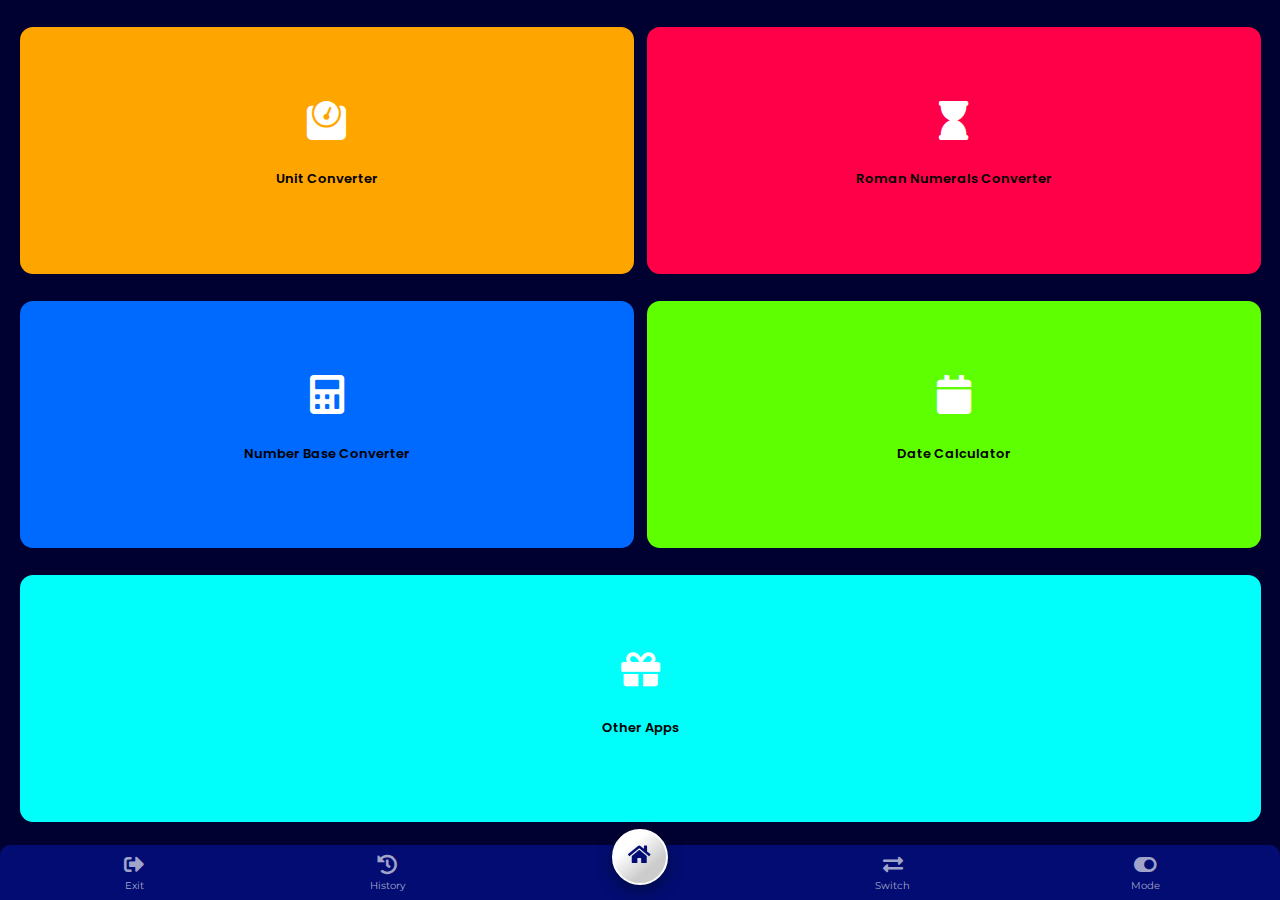
<file: public/index.html>
<!DOCTYPE html>
<html lang="en">

<head>
    <meta charset="UTF-8">
    <meta name="viewport" content="width=device-width, initial-scale=1.0">
    <title>Converter Sensei</title>
    <meta name="apple-mobile-web-app-capable" content="yes">
    <meta name="apple-mobile-web-app-status-bar-style" content="#000013">
    <meta name="apple-mobile-web-app-title" content="Converter Sensei">
    <meta name="description"
        content="Unit converter app with offline functionality (PWA) to convert between units, calculate dates , roman numerals and number base conversion">
    <meta name="theme-color" content="#000013" />
    <link rel="apple-touch-icon" sizes="57x57" href="./icons/apple-icon-57x57.png">
    <link rel="apple-touch-icon" sizes="60x60" href="./icons/apple-icon-60x60.png">
    <link rel="apple-touch-icon" sizes="72x72" href="./icons/apple-icon-72x72.png">
    <link rel="apple-touch-icon" sizes="76x76" href="./icons/apple-icon-76x76.png">
    <link rel="apple-touch-icon" sizes="114x114" href="./icons/apple-icon-114x114.png">
    <link rel="apple-touch-icon" sizes="120x120" href="./icons/apple-icon-120x120.png">
    <link rel="apple-touch-icon" sizes="144x144" href="./icons/apple-icon-144x144.png">
    <link rel="apple-touch-icon" sizes="152x152" href="./icons/apple-icon-152x152.png">
    <link rel="apple-touch-icon" sizes="180x180" href="./icons/apple-icon-180x180.png">
    <link rel="icon" type="image/png" sizes="192x192" href="./icons/android-icon-192x192.png">
    <link rel="icon" type="image/png" sizes="32x32" href="./icons/favicon-32x32.png">
    <link rel="icon" type="image/png" sizes="96x96" href="./icons/favicon-96x96.png">
    <link rel="icon" type="image/png" sizes="16x16" href="./icons/favicon-16x16.png">
    <link rel="shortcut icon" href="./favicon.ico" type="image/x-icon">
    <link rel="manifest" href="./manifest.json">
    <meta name="msapplication-TileColor" content="#000031">
    <meta name="msapplication-TileImage" content="./icons/ms-icon-144x144.png">
    <link rel="stylesheet" href="./all.css">
    <link rel="stylesheet" href="./menu-bar.css">
    <link rel="stylesheet" href="./style.css">
    <link href="https://fonts.googleapis.com/css2?family=Montserrat&family=Poppins&display=swap" rel="stylesheet">
</head>

<body>
    <!-- MENU BAR -->
    <div id="menu-bar">
        <div class="menu-bar-icon-wrapper" id="exit-icon">
            <div>
                <div class="menu-icon"><i class="fa fa-sign-out-alt"></i></div><span id="pickup-icon-title">Exit</span>
            </div>
        </div>
        <div class="menu-bar-icon-wrapper" id="history-icon">
            <div>
                <div class="menu-icon"><i class="fa fa-history"></i></div><span id="wallet-icon-title">History</span>
            </div>

        </div>
        <div class="menu-bar-icon-wrapper current-page" id="home-icon">
            <div>
                <div class="menu-icon" id="current-page"><i class="fa fa-home"></i></div><span
                    id="home-icon-title">Home</span>
            </div>
        </div>
        <div class="menu-bar-icon-wrapper" id="switch-icon">
            <div>
                <div class="menu-icon"><i class="fa fa-exchange-alt"></i></div><span
                    id="profile-icon-title">Switch</span>
            </div>
        </div>

        <div class="menu-bar-icon-wrapper" id="toggle-icon">
            <div>
                <div class="menu-icon"><i class="fa fa-toggle-on" id="toggle-switch"></i></div><span
                    id="signout-icon-title">Mode</span>
            </div>
        </div>
    </div>
    <!-- END OF MENU BAR -->
    <main id="main">
        <div id="unit-conv" class="card" tabindex="0">
            <span class="fa fa-arrow-circle-left back-btn"></span>
            <span class="fa fa-weight"></span>
            <header>Unit Converter</header>
            <div class="loader">
                <div class="circle1 loader-el"></div>
                <div class="circle2 loader-el"></div>
                <div class="circle3 loader-el"></div>
            </div>
            <section class="section" id="unit-conv-page">
                <header class="page-title">Unit Converter</header>
                <div class="conv-type-wrapper">
                    <div class="conv-type" data-conv-type="length">
                        <span class="fa fa-ruler-horizontal"></span>
                        <p>Length</p>
                    </div>
                    <div class="conv-type" data-conv-type="area">
                        <span class="fa fa-chart-area"></span>
                        <p>Area</p>
                    </div>
                    <div class="conv-type" data-conv-type="volume">
                        <span class="fa fa-flask"></span>
                        <p>Volume</p>
                    </div>
                    <div class="conv-type" data-conv-type="time">
                        <span class="fa fa-clock"></span>
                        <p>Time</p>
                    </div>
                    <div class="conv-type" data-conv-type="mass">
                        <span class="fa fa-weight"></span>
                        <p>Mass</p>
                    </div>
                    <div class="conv-type" data-conv-type="pressure">
                        <span class="fa fa-tachometer-alt"></span>
                        <p>Pressure</p>
                    </div>
                    <div class="conv-type" data-conv-type="temperature">
                        <span class="fa fa-temperature-high"></span>
                        <p>Temperature</p>
                    </div>
                    <div class="conv-type" data-conv-type="energy">
                        <span class="fa fa-sun"></span>
                        <p>Energy</p>
                    </div>
                    <div class="conv-type" data-conv-type="storage">
                        <span class="fa fa-database"></span>
                        <p>Storage</p>
                    </div>
                </div>
                <div id="unit-page">
                    <div class="unit-intro-note">
                        <header>MASS</header>
                        <p class="unit-note"></p>
                    </div>
                    <div class="conversion-section">
                        <div class="from-unit-wrapper">
                            <span class="unit-icon">Kg</span>
                            <p class="from-unit" data-from-name="kilogram">Kilogram
                                <span class="fa fa-caret-down"></span></p>
                            <input type="number" autocomplete="off" min="1" class="conv-value" aria-label="conversion value">
                        </div>
                        <div class="switch-conv fa fa-exchange-alt"></div>
                        <div class="to-unit-wrapper">
                            <span class="unit-icon">g</span>
                            <p class="to-unit" data-to-name="Gram">Gram
                                <span class="fa fa-caret-down"></span></p>
                            <input type="number" class="result-value" aria-label="resultgoeshere" readonly>
                        </div>
                    </div>
                </div>

            </section>
        </div>

        <div id="rom-conv" class="card" tabindex="0">
            <span class="fa fa-arrow-circle-left back-btn"></span>
            <span class="fa fa-hourglass"></span>
            <header>Roman Numerals Converter</header>
            <div class="loader">
                <div class="circle1 loader-el"></div>
                <div class="circle2 loader-el"></div>
                <div class="circle3 loader-el"></div>
            </div>
            <section class="section" id="rom-conv-page">
                <header class="page-title">Roman Numerals Converter</header>

                <div id="rom-page">
                    <div class="rom-intro-note">
                        <p class="rom-note">A Roman numeral is any of the symbols used in a system of numerical notation
                            based on the ancient Roman system. The symbols are I, V, X, L, C, D, and M, standing
                            respectively for 1, 5, 10, 50, 100, 500, and 1,000 in the Hindu-Arabic numeral system.</p>
                    </div>
                    <div class="conv-type-wrapper">
                        <div class="conv-type opacity" data-conv-type="num2Rom">
                            <span style="font-weight: bold">10 - X</span>
                            <p>Number to Roman</p>
                        </div>
                        <div class="conv-type" data-conv-type="rom2Num">
                            <span style="font-weight: bold">X - 10</span>
                            <p>Roman to Number</p>
                        </div>
                    </div>
                    <div class="conversion-section">
                        <div class="from-unit-wrapper">
                            <p class="from-unit" data-name="number">Number</p>
                            <input type="number" autocomplete="off" data-name="rom-number" min="1" class="conv-value"
                                aria-label="conversion value">
                        </div>
                        <div class="switch-conv fa fa-arrow-right"></div>
                        <div class="to-unit-wrapper">
                            <p class="to-unit" data-name="roman">Roman Numeral</p>
                            <input type="text" data-name="rom-roman" class="result-value" aria-label="resultgoeshere"
                                readonly>
                        </div>
                    </div>
                </div>
            </section>
        </div>
        <div id="base-conv" class="card" tabindex="0">
            <span class="fa fa-arrow-circle-left back-btn"></span>
            <span class="fa fa-calculator"></span>
            <header>Number Base Converter</header>
            <div class="loader">
                <div class="circle1 loader-el"></div>
                <div class="circle2 loader-el"></div>
                <div class="circle3 loader-el"></div>
            </div>
            <section class="section" id="base-conv-page">
                <header class="page-title">Number Base Converter</header>
                <div id="base-page">
                    <div class="base-intro-note">
                        <p class="unit-note">Lorem ipsum dolor, sit amet consectetur adipisicing elit. Veniam labore
                            fuga iste ut aliquam saepe libero voluptas quam dolorem veritatis!</p>
                    </div>
                    <div class="conversion-section">
                        <div class="from-unit-wrapper">
                            <p class="from-unit" data-from-name="decimal">decimal
                                <span class="fa fa-caret-down"></span> </p>
                            <input type="number" autocomplete="off" min="1" class="conv-value"
                                aria-label="conversion value" id="numberBaseInput">
                        </div>
                        <div class="switch-conv fa fa-exchange-alt"></div>
                        <div class="to-unit-wrapper">
                            <p class="to-unit" data-to-name="binary">binary
                                <span class="fa fa-caret-down"></span>
                            </p>
                            <input type="text" class="result-value" id="numberBaseOutputArea" aria-label="resultgoeshere" readonly>
                        </div>
                    </div>
                </div>
            </section>
        </div>
        <div id="date-conv" class="card" tabindex="0">
            <span class="fa fa-arrow-circle-left back-btn"></span>
            <span class="fa fa-calendar"></span>
            <header>Date Calculator</header>
            <div class="loader">
                <div class="circle1 loader-el"></div>
                <div class="circle2 loader-el"></div>
                <div class="circle3 loader-el"></div>
            </div>
            <section class="section" id="date-conv-page">
                <header class="page-title">Date Calculator</header>
                <div class="date-conv-wrapper">
                    <div class="conv-type opacity" data-conv-type="addDate">
                        <span class="fa fa-calendar-plus"></span>
                        <p>Add date</p>
                    </div>
                    <div class="conv-type" data-conv-type="subtractDate">
                        <span class="fa fa-calendar-minus"></span>
                        <p>Subtract date</p>
                    </div>
                    <div class="conv-type" data-conv-type="howLongUntil">
                        <span class="fa fa-calendar-times"></span>
                        <p>How long until</p>
                    </div>
                </div>
                <div id="date-page">
                    <div class="date-intro-note">
                        <p class="date-note">Know what date it will be when you add year(s), month(s) or day(s) to a
                            date. Never miss track of date.</p>
                    </div>
                    <div class="conversion-section">
                        <div class="from-unit-wrapper">
                            <p class="from-unit">Pick date</p>
                            <input type="date" autocomplete="off" class="conv-value" aria-label="conversion value">
                            <div class="date-conv-section">
                                <header class="to-date-header">Add</header>
                                <div class="date-add-subtract-section">
                                    <input type="date" autocomplete="off" class="howLongInput conv-value" aria-label="conversion value"
                                        id="to-date">
                                    <div class="section-parameter">
                                        <label for="add-year">Year(s)</label>
                                        <input type="number" autocomplete="off" id="add-year" min="1" class="conv-value"
                                            aria-label="enter year">
                                    </div>
                                    <div class="section-parameter">
                                        <label for="add-month">Month(s)</label>
                                        <input type="number"  autocomplete="off" id="add-month" min="1" class="conv-value"
                                            aria-label="enter month">
                                    </div>
                                    <div class="section-parameter">
                                        <label for="add-day">Day(s)</label>
                                        <input type="number" autocomplete="off" id="add-day" min="1" class="conv-value"
                                            aria-label="enter day">
                                    </div>
                                </div>
                            </div>

                        </div>
                        <div class="switch-conv fa fa-arrow-right"></div>
                        <div class="to-unit-wrapper">
                            <p class="to-unit">Result</p>
                            <input type="text" class="result-value" aria-label="resultgoeshere" readonly>
                        </div>
                    </div>
                </div>

            </section>
        </div>
        <div id="other" class="card" tabindex="0">
            <span class="fa fa-arrow-circle-left back-btn"></span>
            <span class="fa fa-gift"></span>
            <header>Other Apps</header>
            <div class="loader">
                <div class="circle1 loader-el"></div>
                <div class="circle2 loader-el"></div>
                <div class="circle3 loader-el"></div>
            </div>
            <section class="section" id="other-app-page">
                <header class="page-title">Other Apps</header>
                <div id="other-page">
                    <div class="app-type-wrapper">
                        <div class="app opacity" data-app-name="appside">
                            <span class="fa fa-gamepad" style="font-weight: bold"></span>
                            <p>Appside</p>
                        </div>
                        <div class="app" data-app-name="comingSoon">
                            <span class="fa fa-gamepad" style="font-weight: bold"></span>
                            <p>Coming soon!</p>
                        </div>
                    </div>
                    <div class="app-intro-note">
                        <p class="about-app">APPSIDE is an app with a collecton of games like quiz, tictactoe, memory
                            game etc. The
                            games are addictive and most of them are available offline.</p>
                        <a href="https://appside.netlify.app"><button type="button">Goto app <span
                                    class="fa fa-arrow-circle-right"></span></button></a>
                    </div>
                </div>
            </section>
        </div>
        <div class="units-section base-color">
        </div>
    </main>
    <aside class="history-page">
        <section class="section" id="history-page-content">
            <header class="page-title">History</header>
            <div>
                <div class="history-type-wrapper">
                    <div class="history opacity" data-history="unit">
                        <span class="fa fa-weight" style="font-weight: bold"></span>
                        <p>Unit conversion <br /> History</p>
                    </div>
                    <div class="history" data-history="romNum">
                        <span class="fa fa-" style="font-weight: bold"></span>
                        <p>Roman Numeral <br /> History</p>
                    </div>
                    <div class="history" data-history="numBase">
                        <span class="fa fa-" style="font-weight: bold"></span>
                        <p>Number Base <br /> History</p>
                    </div>
                </div>
                <div class="history-entries">
                    <p class="">Last 10 results</p>
                    <div class="unit-entries entries-section" id="unit-history">
                        <p>300mg -> 0.3g</p>
                        <p>300g -> 0.3kg</p>
                    </div>
                    <div class="rom-entries entries-section hidden"  id="romNum-history">
                        <p>III -> 3</p>
                        <p>XIV -> 14</p>
                    </div>
                    <div class="base-entries entries-section hidden"  id="numBase-history">
                        <p>A (hex) -> 10 (dec)</p>
                        <p>11 (bin) -> 3(dec)</p>
                    </div>
                    <button type="button" id="clear-history-btn">Clear all</button>
                </div>
            </div>
        </section>
    </aside>
    <!-- <script type="module">
      window.addEventListener('load', () => {
      //register service worker
      if ("serviceWorker" in navigator) {
        navigator.serviceWorker.register('./service-worker.js')
          .then((reg) => {
            console.log('Service worker registered.', reg, reg.scope);
          });
      }
    })
    </script> -->

    <script src="./main.js" defer type="module"></script>
    <script src="./data.js" defer type="module"></script>
    <!-- The core Firebase JS SDK is always required and must be listed first -->
    <!-- <script src="/__/firebase/7.21.0/firebase-app.js"></script> -->

    <!-- TODO: Add SDKs for Firebase products that you want to use
     https://firebase.google.com/docs/web/setup#available-libraries -->
    <!-- <script src="/__/firebase/7.21.0/firebase-analytics.js"></script> -->

    <!-- Initialize Firebase -->
    <!-- <script src="/__/firebase/init.js"></script> -->
</body>

</html>
</file>
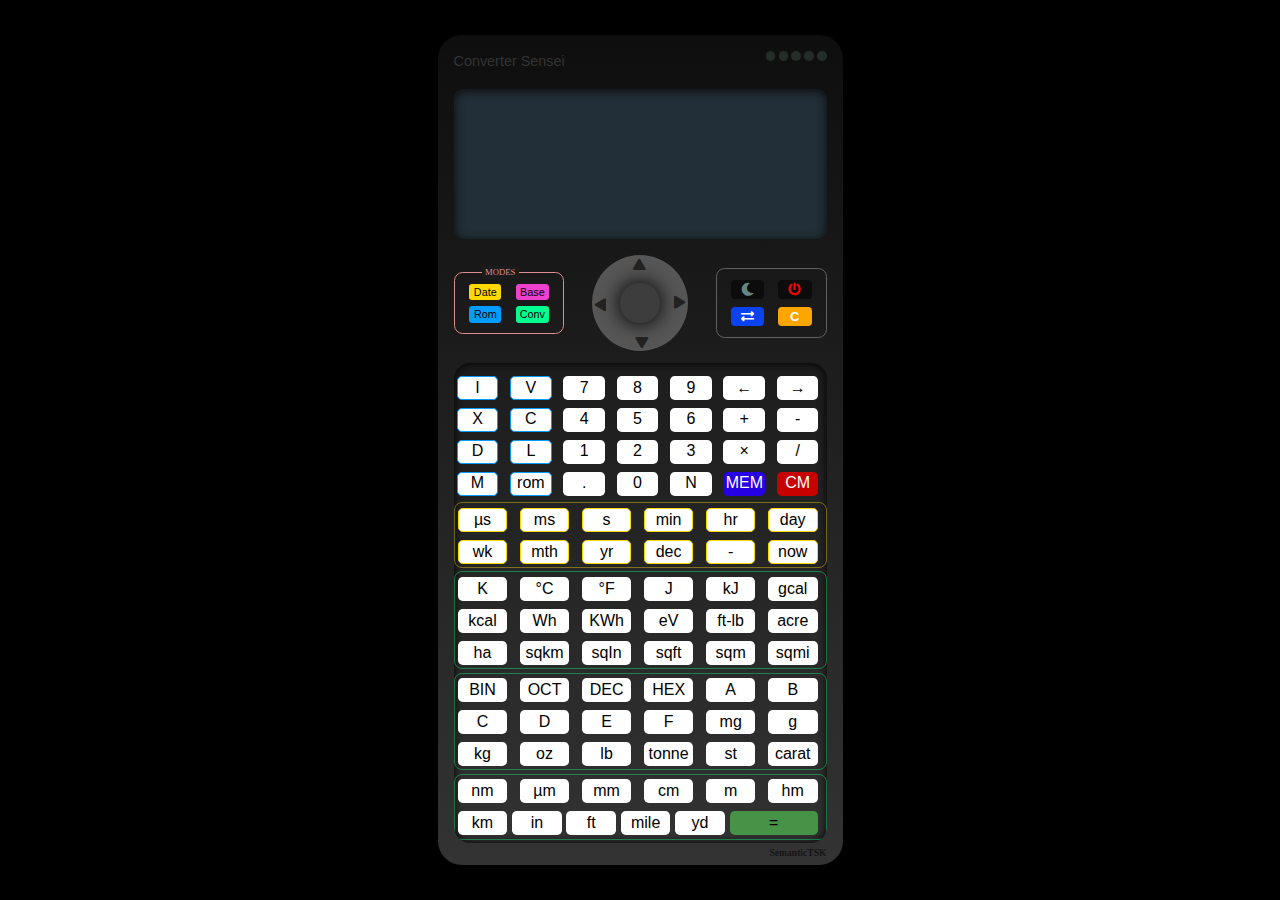
<file: public/calc.html>
<!DOCTYPE html>
<html lang="en">
<head>
  <meta charset="UTF-8">
  <meta name="viewport" content="width=device-width, initial-scale=1.0">
  <title>Converter Sensei</title>
  <meta http-equiv="X-UA-Compatible" content="ie=edge">
  <meta name="apple-mobile-web-app-capable" content="yes">
  <meta name="apple-mobile-web-app-status-bar-style" content="#000013">
  <meta name="apple-mobile-web-app-title" content="Converter Sensei">
  <meta name="description" content="Unit converter app with offline functionality (PWA) to convert between units, calculate dates , roman numerals and number base conversion">
  <meta name="theme-color" content="#000013" />
  <link rel="apple-touch-icon" sizes="57x57" href="./icons/apple-icon-57x57.png">
  <link rel="apple-touch-icon" sizes="60x60" href="./icons/apple-icon-60x60.png">
  <link rel="apple-touch-icon" sizes="72x72" href="./icons/apple-icon-72x72.png">
  <link rel="apple-touch-icon" sizes="76x76" href="./icons/apple-icon-76x76.png">
  <link rel="apple-touch-icon" sizes="114x114" href="./icons/apple-icon-114x114.png">
  <link rel="apple-touch-icon" sizes="120x120" href="./icons/apple-icon-120x120.png">
  <link rel="apple-touch-icon" sizes="144x144" href="./icons/apple-icon-144x144.png">
  <link rel="apple-touch-icon" sizes="152x152" href="./icons/apple-icon-152x152.png">
  <link rel="apple-touch-icon" sizes="180x180" href="./icons/apple-icon-180x180.png">
  <link rel="icon" type="image/png" sizes="192x192" href="./icons/android-icon-192x192.png">
  <link rel="icon" type="image/png" sizes="32x32" href="./icons/favicon-32x32.png">
  <link rel="icon" type="image/png" sizes="96x96" href="./icons/favicon-96x96.png">
  <link rel="icon" type="image/png" sizes="16x16" href="./icons/favicon-16x16.png">
  <link rel="shortcut icon" href="./favicon.ico" type="image/x-icon">
  <link rel="manifest" href="./manifest-real-calc.json">
  <meta name="msapplication-TileColor" content="#000031">
  <meta name="msapplication-TileImage" content="./icons/ms-icon-144x144.png">
  <link rel="stylesheet" href="./all.css">
  <link rel="stylesheet" href="./css/calc.css">
  <!-- <link href="https://fonts.googleapis.com/css?family=VT323&display=swap" rel="stylesheet"> -->
</head>
<body>
    <main>
        <div id="calc-body">
            <div id="screen-and-name-section">
                <section id="name-section">
                    <p id="calc-name">Converter Sensei</p>
                    <div id="battery-level">
                        <div></div>
                        <div></div>
                        <div></div>
                        <div></div>
                        <div></div>
                    </div>
                </section>
                <section id="screen">
                    <span class="nav-icon" id="scroll-up-btn"><i class="fa fa-caret-up"></i></span>
                    <div id="top-screen">
                        <p id="calc-mode">date</p><span id="conversion-mode">length</span>
                        <span style="background-color: #60ff34; display: none;" id="history-mode">History</span>
                    </div>
                    <div id="entered-text">
                        <p id="input-area-wrapper"><span id="input-area"></span><span id="blinking-cursor">_</span></p>
                    </div>
                    <div id="result">
                        <p></p>
                    </div>
                    <span class="nav-icon" id="scroll-down-btn"><i class="fa fa-caret-down"></i></span>
                </section>
            </div>
            <div id="keys-and-control-section">
                <section id="control-keys">
                    <div id="modes">
                        <span id="mode-label">MODES</span>
                        <p class="key" data-value="date">Date</p>
                        <p class="key" data-value="base">Base</p>
                        <p class="key" data-value="rom">Rom</p>
                        <p class="key" data-value="conv">Conv</p>
                    </div>
                    <div id="direction-pad">
                        <span id="up-btn" class="fa fa-play"></span>
                        <span id="down-btn" class="fa fa-play"></span>
                        <span id="left-btn" class="fa fa-play"></span>
                        <span id="right-btn" class="fa fa-play"></span>
                        <div> </div>
                    </div>
                    <div id="power-section">
                        <p class="key" id="color-mode"><i class="fa fa-moon"></i></p>
                        <p class="key" id="power-btn"><i class="fa fa-power-off"></i></p>
                        <!-- <p class="key" id="clear-recent-input">CE</p> -->
                        <p class="key" id="switch-calc"><i class="fa fa-exchange-alt"></i></p>
                        <p class="key" id="cancel">C</p>
                    </div>
                </section>
                <section id="other-keys">
                    <div id="num-calc-btns">
                        <!-- <div id="line-in-style"></div> -->
                        <div class="key rom" data-value="I">I</div>
                        <div class="key rom" data-value="V">V</div>
                        <div class="key" data-value="7">7</div>
                        <div class="key" data-value="8">8</div>
                        <div class="key" data-value="9">9</div>
                        <div class="key" id="backspace-btn" data-value="Backspace">&larr;</div>
                        <div class="key" data-value=" → "> → </div>
                        <div class="key rom" data-value="X">X</div>
                        <div class="key rom" data-value="C">C</div>
                        <div class="key" data-value="4">4</div>
                        <div class="key" data-value="5">5</div>
                        <div class="key" data-value="6">6</div>
                        <div class="key" data-value=" + ">+</div>
                        <div class="key" data-value=" – ">-</div>
                        <div class="key rom" data-value="D">D</div>
                        <div class="key rom" data-value="L">L</div>
                        <div class="key" data-value="1">1</div>
                        <div class="key" data-value="2">2</div>
                        <div class="key" data-value="3">3</div>
                        <div class="key" data-value=" × ">×</div>
                        <div class="key" data-value="/">/</div>
                        <div class="key rom" data-value="M">M</div>
                        <div class="key rom" data-value="<sub>ROM</sub>">rom</div>
                        <div class="key" data-value=".">.</div>
                        <div class="key" data-value="0">0</div>
                        <div class="key" data-value="N">N</div>
                        <div class="key"  id="memory-btn">MEM</div>
                        <div class="key"  id="clear-memory-btn">CM</div>
                    </div>
                    <div id="date-time-calc-btns">
                        <div class="key" data-value="µs">µs</div>
                        <div class="key" data-value="ms">ms</div>
                        <div class="key" data-value="s">s</div>
                        <div class="key" data-value="min">min</div>
                        <div class="key" data-value="hr">hr</div>
                        <div class="key" data-value="day">day</div>
                        <div class="key" data-value="wk">wk</div>
                        <div class="key" data-value="mth">mth</div>
                        <div class="key" data-value="yr">yr</div>
                        <div class="key" data-value="dec">dec</div>
                        <div class="key" data-value="-">-</div>
                        <div class="key" data-value="now">now</div>
                    </div>
                    <div id="energy-area-calc-btns">
                        <div class="key" data-value="K">K</div>
                        <div class="key" data-value="°C">°C</div>
                        <div class="key" data-value="°F">°F</div>
                        <div class="key" data-value="J">J</div>
                        <div class="key" data-value="kJ">kJ</div>
                        <div class="key" data-value="gcal">gcal</div>
                        <div class="key" data-value="kcal">kcal</div>
                        <div class="key" data-value="Wh">Wh</div>
                        <div class="key" data-value="KWh">KWh</div>
                        <div class="key" data-value="eV">eV</div>
                        <div class="key" data-value="ft-lb">ft-lb</div>
                        <div class="key" data-value="ac">acre</div>
                        <div class="key" data-value="ha">ha</div>
                        <div class="key" data-value="sqkm">sqkm</div>                   
                        <div class="key" data-value="sqin">sqIn</div>
                        <div class="key" data-value="sqft">sqft</div>
                        <div class="key" data-value="sqm">sqm</div>                   
                        <div class="key" data-value="sqmi">sqmi</div>                  
                    </div>
                    <div id="temp-mass-btns">
                        <div class="key" data-value="<sub style='font-size: 0.6em'>2</sub>">BIN</div>
                        <div class="key" data-value="<sub>8</sub>">OCT</div>
                        <div class="key" data-value="<sub>10</sub>">DEC</div>
                        <div class="key" data-value="<sub>16</sub>">HEX</div>
                        <div class="key" data-value="A">A</div>
                        <div class="key" data-value="B">B</div>
                        <div class="key" data-value="C">C</div>
                        <div class="key" data-value="D">D</div>
                        <div class="key" data-value="E">E</div>
                        <div class="key" data-value="F">F</div>
                        <div class="key" data-value="mg">mg</div>
                        <div class="key" data-value="g">g</div>
                        <div class="key" data-value="kg">kg</div>
                        <div class="key" data-value="oz">oz</div>
                        <div class="key" data-value="lb">lb</div>
                        <div class="key" data-value="tonne">tonne</div>
                        <div class="key" data-value="st">st</div>
                        <div class="key" data-value="carat">carat</div>                     
                    </div>
                    <div id="conversion-cal-keys">
                        <div class="key" data-value="nm">nm</div>
                        <div class="key" data-value="µm">µm</div>
                        <div class="key" data-value="mm">mm</div>
                        <div class="key" data-value="cm">cm</div>
                        <div class="key" data-value="m">m</div>
                        <div class="key" data-value="hm">hm</div>
                        <div class="key" data-value="km">km</div>
                        <div class="key" data-value="in">in</div>
                        <div class="key" data-value="ft">ft</div>
                        <div class="key" data-value="mile">mile</div>
                        <div class="key" data-value="yd">yd</div>
                        <div class="key" id="equals-btn" data-value="equal">&equals;</div>
                    </div>
                </section>
            </div>

            <section id="calc-model">
                <p>SemanticTSK</p>
            </section>
        </div>
    </main>
      <!-- <script type="module">
      window.addEventListener('load', () => {
      //register service worker
      if ("serviceWorker" in navigator) {
        navigator.serviceWorker.register('./service-worker.js')
          .then((reg) => {
            console.log('Service worker registered.', reg, reg.scope);
          });
      }
    })
    </script> -->
    <script  defer type="module" src="./js/calc.js"></script>
    <script defer src="./js/resource.js" type="module"></script>
</body>

</html>
</file>
<file: public/menu-bar.css>
#menu-bar {
      width: 100%;
      height: 56px;
      background-color: #020c72;
      /* background-color: #df3f05;
      background-color: #c40038; */
      display: flex;
      padding: 8px;
      justify-content: space-around;
      align-items: center;
      position: fixed;
      bottom: -1px;
      border-radius: 10px 10px 0 0;
      z-index: 1000;
      /* transition: all 0.3s ease; */
    }

    .menu-bar-icon-wrapper > div{
      position: relative;
      width: 40px;
      height: 40px;
      display: flex;
      justify-content: center;
      align-items: center;
      flex-direction: column;
      color: #ffffffa3 !important;
      cursor: pointer;
      /* transition: all 0.3s ease; */
    }

    .menu-bar-icon-wrapper *{
      pointer-events: none;
    }

    .menu-bar-icon-wrapper .current-page {
      display: block;
      /* transition: all 0.3s ease; */

    }

    .menu-bar-icon-wrapper span {
      font-size: 10px;
      text-align: center;
      font-family: 'Montserrat', sans-serif;
      transition: all 0.3s ease;
    }

    .menu-icon i {
      font-size: 20px;
      margin-bottom: 4px;
      transition: all 0.3s ease;
    }

    #current-page {
      display: flex;
      justify-content: center;
      align-items: center;
      flex-direction: column;
      height: 56px;
      width: 56px;
      border-radius: 50%;
      border: 2px solid #fff;
      color: #020c72;
       /* color: #df3f05;
        color: #c40038; */
      background: linear-gradient(320deg, #ccc 30%, #fff 70%);
      box-shadow: 0 5px 15px rgba(2, 14, 46, 0.7);
      position: absolute;
      top: -24px;
      /* transition: all 0.3s ease; */
    }

    #current-page+span {
      display: none;
    }
</file>
<file: public/style.css>
:root {
  /* --bg-light: #fff; */
  --bg: #000031;
  --text-light: #fff;
  --text: #fff;
  --page-title: #000;
  --unit-bg: #611d00;
  --rom-bg: #610027;
  --base-bg: #002f61;
  --date-bg:#0b940b;
  --date-note-bg:#014e26;
  --other-app-bg:#065c5b;
  --app-bg:#118f83;
  --btn-text:#065c5b;
  --btn-color: #fff;
  --unit-text: #fff;
  --back-btn: #fff;
  --history-bg: #2b2459;
  --entries-bg:#002f61;
  --btn-color-red:#e10034;
}


html,
*,
body {
  padding: 0;
  margin: 0;
  box-sizing: border-box;
}

html {
  width: 100vw;
  font-size: 10px;
  font-family: 'Lucida Sans', 'Lucida S499ans Regular', 'Lucida Grande', 'Lucida Sans Unicode', Geneva, Verdana, sans-serif;
  background-color: var(--bg);
  height: 100vh;
  overflow: hidden;
  font-family: 'Montserrat', sans-serif;
  font-family: 'Poppins', sans-serif;
  /* position: relative; */
}

main {
  height: 100vh;
  width: 100vw;
  background-color: var(--bg);
  font-size: 1.3em;
  display: flex;
  flex-wrap: wrap;
  align-items: center;
  justify-content: space-around;
  padding: 1em 1em 64px 1em;
  overflow-x: hidden;
  transition: all 0.3s ease;
  overflow-y: auto;
  /* overflow: hidden; */
}

@media screen and (max-width: 1024px) {
  main::-webkit-scrollbar {
    width: 0;
    display: none;
    background: #0404d2;
  }

  main::-webkit-scrollbar-thumb {
    width: 0;
    background: #000013;
    display: none;
  }

  .card::-webkit-scrollbar {
    width: 0.5em;
    display: none;
    background: var(--bg);
  }

  .card::-webkit-scrollbar-thumb {
    width: 0;
    display: none;
    background: var(--text);
    border-radius: 1rem;
  }
}

.card {
  display: flex;
  align-items: center;
  flex-direction: column;
  justify-content: center;
  padding: 1em;
  margin: 0.5em;
  height: 30%;
  width: 45%;
  border-radius: 1em;
  cursor: pointer;
  transition: all 0.3s ease;
  text-align: center;
  position: relative;
  flex: auto;
  /* overflow: auto; */
  /* overflow for when it has been clicked */
}

.back-btn {
  font-size: 1.5em !important;
  position: absolute;
  top: 1.5em;
  left: 1em;
  cursor: pointer;
  z-index: 100;
  display: none;
  color: var(--text) !important;

}

.loader {
  display: none;
  margin-top: 2em;
}

.loader div {
  width: 1em;
  height: 1em;
  background-color: #ffffff00;
  border: 1px solid #fff;
  border-radius: 50%;
  margin: auto 0.2em;
}

.circle1 {
  animation: disappear1 1s linear infinite;
}

.circle2 {
  animation: disappear2 1s linear infinite;
}

.circle3 {
  animation: disappear3 1s linear infinite;
}

@keyframes disappear1 {
  30% {
    background-color: #fff;
  }
}

@keyframes disappear2 {
  30% {
    background-color: #ffffff00;
  }

  70% {
    background-color: #fff;
  }
}

@keyframes disappear3 {

  70% {
    background-color: #ffffff00;
  }

  100% {
    background-color: #fff;
  }
}

.card span:nth-of-type(2),
.card>header,
.card .loader {
  pointer-events: none;
  /* so on click the pointer passes through and bubble to the parent div*/
}
.card>header{
  font-weight:600;
}

.card>span {
  color: #fff;
  font-size: 3em;
  margin-bottom: 1em;
  line-height: 0.5em;
}

#unit-conv {
  background-color: orange;
  /* width: 100%;
    height: 100%; */
}

.card:hover {
  width: 48%;
  height: 33%;
}

#date-conv {
  background-color: rgb(94, 255, 0);
  /* opacity: 0.2;
  pointer-events: none; */
}

#other {
  background-color: #00fffb;
  /* opacity: 0.2;
  pointer-events: none; */
}

#rom-conv {
  background-color: #ff0048;
  /* opacity: 0.2;
  pointer-events: none; */
}

/* #time-conv {
  background-color: rgb(81, 0, 255);
  opacity: 0.2;
  pointer-events: none;
} */

#base-conv {
  background-color: rgb(0, 106, 255);
  /* opacity: 0.2;
  pointer-events: none; */
}

#unit-conv-page,
#rom-conv-page,
#base-conv-page,
#other-app-page,
#date-conv-page,
.history-page {
  width: 100%;
  height: 100%;
  display: block;
  text-align: start;
  /* padding-top: 2em; */
  transition: all 0.3s ease;
  /* overflow: auto; */
  display: none;
}

.history-page{
  display: block;
  position: absolute;
  top: -102%;
  padding: 1em;
  overflow-x: auto;
  height: calc(100% - 60px);
}

.page-title {
  margin: 0 auto 1em auto;
  text-align: center;
  padding: 1em;
  background-color: var(--page-title);
  color: var(--text);
  border-radius: 2em;
  transition: all 0.3s ease;
}
#history-page-content .page-title {
  color: #fff;
  background-color: #2b2459;;
}

.unit-intro-note,
.rom-intro-note,
.base-intro-note,
.app-intro-note,
.date-intro-note,
.history-entries {
  background-color: var(--unit-bg);
  color: var(--unit-text);
  padding: 1em;
  border-radius: 1em;
  box-shadow: 0 5px 0 #2d12015a;
  margin: 1em auto 2em auto;
  overflow: hidden;
}

.rom-intro-note {
  background-color: var(--rom-bg);
  color: var(--unit-text) !important;
  box-shadow: 5px 5px 0 #2d12015a;
}

.base-intro-note {
  background-color: var(--base-bg);
  color: var(--unit-text) !important;
  box-shadow: 5px 5px 15px #010c2d5a;
}
.history-entries{
  background-color: #0a071f;
  box-shadow: 5px 5px 15px #0003235a;
font-size: 1.2em;

}
.app-intro-note{
  background-color: var(--other-app-bg);
}
.date-intro-note {
  background-color:  var(--date-note-bg);
}

.app-intro-note button,
.history-entries button{
  background-color: var(--btn-color);
  color: var(--btn-text);
  border: none;
  padding: 0.5em;
  border-radius: 1em;
  margin-top: 2em;
}
.history-entries button{
  background-color: var(--btn-color-red);
  color: #fff;
  cursor: pointer;
}
.unit-intro-note header {
  text-transform: uppercase;
  font-weight: bold;
  color: orange;
  margin-bottom: 0.5em;
}

.conversion-section {
  width: 100%;
  margin: 2em auto;
  display: flex;
  justify-content: center;
  align-items: center;
  /* flex-direction: column; */
  /* row for larger screen */
}

.from-unit-wrapper,
.to-unit-wrapper {
  text-align: center;
  width: 45%;
  /* width: 100%; */
  /* 45% for wider screen */
  background-color: orangered;
  border-radius: 1em;
  box-shadow: 0 5px 0 #c73e045a;
  padding: 2.5em 1em 1em 1em;
  color: #fff;
  position: relative;
  flex: 1;
}

#rom-page .from-unit-wrapper {
  background-color: #ff437b;
  box-shadow: 0 5px 0 #c5004f;
}

#base-page .from-unit-wrapper {
  background-color: #0946ff;
  box-shadow: 0 5px 0 #0048c5;
}

#date-page .from-unit-wrapper {
  background-color: #0b940b;
  box-shadow: 0 5px 0 #008004;
}
#date-page .from-unit-wrapper input {
  background-color: #38d3352b;
}
#base-page .from-unit-wrapper input {
  background-color: #cae4ff10;
}

input[data-name="rom-roman"],
input[data-name="base-hex"] {
  text-transform: uppercase;
}

.from-unit-wrapper .unit-icon,
.to-unit-wrapper .unit-icon {
  font-size: 1.1em;
  color: #fff;
  background-color: orangered;
  border: 3px solid orange;
  display: block;
  width: 2.5em;
  height: 2.5em;
  line-height: 2;
  border-radius: 50%;
  position: absolute;
  top: -1em;
  right: 0.5em;
  text-align: center;
}

.to-unit-wrapper .unit-icon {
  background-color: #fcf7f3;
  color: #000;
}

.to-unit-wrapper {
  background-color: #fcf7f3;
  color: #000 !important;
}

.from-unit,
.to-unit,
.history-entries > p {
  cursor: pointer;
  background-color: var(--unit-bg);
  color: var(--unit-text);
  padding: 0.5em;
  border-radius: 1em;
  line-height: 1.5;
}
.history-entries > p {
  background-color: #2b2459;
  color: #fff;
  padding: 0.5em;
  text-align: center;
  font-size: 1.1em;
  cursor: none;
  pointer-events: none;
}

.history *{
  pointer-events: none;
}
.history-entries > div p{
  background-color: var(--entries-bg);
  color: var(--unit-text);
  padding: 1em;
  border-radius: 2em;
  margin-top: 1em;
  width: 100%;
  margin: 1em 0.2em 0.2em 0.2em;
}
.hidden{
  display: none !important;
}
.show{
  display: block !important;
}
#rom-page .from-unit {
  background-color: var(--rom-bg);
  color: var(--unit-text);
}

#date-page .from-unit {
  background-color: var(--date-note-bg);
}
#date-page .to-unit {
  background-color: rgb(179, 255, 200);
}

#base-page .from-unit {
  background-color: var(--base-bg);
  color: var(--unit-text);
}

#to-date{
  display: none;
}
.to-unit {
  color: #000;
  background-color: rgb(193, 193, 193);
}

#rom-conv .to-unit,
#rom-conv .from-unit {
  cursor: none;
  pointer-events: none;
}

.from-unit>span,
.to-unit>span {
  margin-left: 0.5em;
  pointer-events: none;
}

.switch-conv {
  height: 3em;
  width: 3em;
  background-color: #fff;
  text-align: center;
  border-radius: 50%;
  margin: 0.5em;
  line-height: 3;
  transform: rotateZ(0deg);
  cursor: pointer;
}

.from-unit-wrapper input,
.to-unit-wrapper input {
  width: 90%;
  display: block;
  margin: 1em auto;
  padding: 0.5em;
  border: none;
  color: #fff;
  background-color: #ff050141;
  border-bottom: 2px solid #ffffff;
  appearance: text;
  text-align: center;
  font-weight: 600;
}

.from-unit-wrapper input:focus {
  outline: 1px solid #fff;
}

.to-unit-wrapper input {
  background-color: #e3bc5c41;
  color: #000;
}

.conv-type-wrapper,
.date-conv-wrapper,
.app-type-wrapper,
.history-type-wrapper {
  display: flex;
  flex-wrap: wrap;
  justify-content: space-around;
  align-items: center;
  transition: all 0.3s ease;
}

#unit-conv-page .conv-type,
#rom-conv-page .conv-type,
#base-conv-page .conv-type,
#other .app,
#date-conv-page .conv-type,
.history-type-wrapper .history{
  background-color: var(--unit-bg);
  color: var(--unit-text) !important;
  padding: 1em;
  border-radius: 10px;
  width: 35%;
  max-height: 30%;
  margin: 0.2em;
  flex: 1;
  cursor: pointer;
  box-shadow: 5px 5px 15px #2d12015a;
  transition: all 0.3s ease;
}

#other .app,
.history-type-wrapper .history{
  background-color: var(--app-bg);
  color: var(--unit-text) !important;
  min-height: 7em;
}

.history-type-wrapper .history{
  background-color:  var(--entries-bg);;
}
.app *, #date-conv-page .conv-type *{
  pointer-events: none;
}
#date-conv-page .conv-type{
  min-height: 7em;
  background-color: var(--date-bg);
}
#date-conv-page .from-unit{
 margin: -1em auto 1em auto;
}
.date-add-subtract-section{
  display: flex;
  justify-content: center;
  align-items: center;
  flex-wrap: wrap;
  width: 100%;
}
.date-conv-section {
  border:3px dashed #0b940b;;
  border-radius: 1em;
  padding-top: 1em;
  margin-top: 2em;
}
.date-conv-section header{
  margin-bottom: 1em;
  background-color: var(--date-note-bg);
  color: var(--text);
  width: fit-content;
  padding: 0.5em 1.5em;
  margin: 0 auto 1em auto;
  border-radius: 1em;
}

#date-conv .date-add-subtract-section div{
  width: 30%;
}
#rom-conv-page .conv-type {
  background-color: var(--rom-bg);
  color: var(--unit-text) !important;
  box-shadow: 5px 5px 15px #2d12015a;
}

#base-conv-page .conv-type {
  background-color: var(--base-bg);
  color: var(--unit-text) !important;
  box-shadow: 5px 5px 15px #07012d5a;
}

.conv-type * {
  pointer-events: none;
}

.units-section {
  width: 95%;
  background-color: #002f61;
  border-radius: 2em;
  flex-wrap: wrap;
  justify-content: center;
  position: absolute;
  box-shadow: -5px -5px 25px #2d12015a;
  padding: 3em 1em 4em 1em;
  bottom: -102%;
  display: none;
  transition: all 0.3s ease;
  z-index: 200;
}

.close-unit-section-btn {
  position: absolute;
  top: 1em;
  right: 1em;
  background-color: #fff;
  height: 30px;
  width: 30px;
  border-radius: 50%;
  text-align: center;
  line-height: 30px;
  cursor: pointer;
}

.selectable-unit {
  height: 80px;
  width: 80px;
  background-color: #3597ff;
  text-align: center;
  line-height: 80px;
  border-radius: 50%;
  margin: 0.3em;
  font-size: 1.1em;
  font-weight: 400;
  cursor: pointer;
  overflow: hidden;
  word-wrap: break-word;
}

.opacity {
  opacity: 0.3;
}

.base-color {
  background-color: #002f61;
}

.base-color .selectable-unit {
  background-color: #93c7ff;
}

.rom-color {
  background-color: #610027;
}

.rom-color .selectable-unit {
  background-color: #ff5599;
}

.unit-color {
  background-color: #611d00;
}

.unit-color .selectable-unit {
  background-color: orange;
}

.light-mode {
  background-color: #fff;
}

.light-mode .selectable-unit {
  background-color: #cacaca;
}

@media screen and (max-width:525px) {
  .switch-conv {
    transform: rotateZ(90deg);
    /* 0deg for larger screen */
  }

  .conversion-section {
    align-items: center;
    flex-direction: column;
    /* row for larger screen */
  }

  .from-unit-wrapper,
  .to-unit-wrapper {
    width: 100%;
    min-height: 30vw;
    /* 45% for wider screen */
  }

  .to-unit,
  .from-unit {
    margin-bottom: 3em;
  }
}


@media screen and (max-height:510px) {
  .card>span {
    font-size: 2em;
  }
}


@media screen and (max-width: 320px) {
  .selectable-unit {
    height: 60px;
    width: 60px;
    font-size: 1em;
    line-height: 60px;
  }
}

@media screen and (max-height: 480px) {
  .selectable-unit {
    height: 60px;
    width: 60px;
    font-size: 1em;
    line-height: 60px;
  }
}

@media screen and (max-height: 320px) {
  .selectable-unit {
    height: 40px;
    width: 40px;
    font-size: 10px;
    line-height: 40px;
  }
}
</file>
<file: public/css/calc.css>
:root {
  /* night mode colors */
  --bg-color: #000;
  --calc-body-color: linear-gradient(180deg, #0e0e0e, #333333);
  --text-color-keys: #000;
  --screen-color: #222f38;
  --screen-box-shadow: none;
  --button-color: #fff;
  --mode-label-color: #1b1b1b;
  --keys-font-weight: 500;
  --size: 3;
}

html,
body,
* {
  margin: 0;
  box-sizing: border-box;
  padding: 0;
}

body {
  width: 100vw;
  /* height: 100vh; */
  line-height: 1.5;
  background-color: var(--bg-color);
  font-size: 1em;
  color: var(--text-color-keys);
  transform-origin: center center;
}

main {
  background-color: var(--bg-color);
  width: 100vw;
  height: 100vh;
  /* margin: 3em 0; */
  display: flex;
  align-items: center;
  justify-content: center;
}

#calc-body {
  background: var(--calc-body-color);
  border-radius: 1.5em;
  margin: 0 auto;
  padding: 1em 1em 0.3em 1em;
  max-width: 405px;
  /* width: auto; */
  height: 100vh;
  user-select: none;
  display: flex;
  flex-direction: column;
  overflow: hidden;
}

#screen-and-name-section {
  height: 200px;
}

#keys-and-control-section {
  flex: 1;
  height: calc(80vh - 230px);
}

#calc-body section {
  width: 100%;
}

#name-section {
  display: flex;
  justify-content: space-between;
}

#name-section #calc-name {
  color: #333;
  font-size: 0.9em;
  font-family: "Segoe UI", Tahoma, Geneva, Verdana, sans-serif;
}

#battery-level {
  display: flex;
  justify-content: flex-end;
}

#battery-level div {
  width: 0.6em;
  height: 0.6em;
  background: linear-gradient(270deg, rgb(62, 255, 156) 0%, rgb(35, 46, 40) 0%);
  border-radius: 50%;
  margin-left: 0.2em;
}

#screen {
  background-color: var(--screen-color);
  box-shadow: var(--screen-box-shadow);
  border-radius: 0.6em;
  padding: 0.6em;
  line-height: 1.2;
  margin: 1em 0 0.6em 0;
  height: 150px;
  overflow: hidden;
  display: flex;
  flex-direction: column;
  justify-content: space-between;
  position: relative;
}

#top-screen {
  margin-top: 0.1em;
  display: flex;
  visibility: hidden;
}

#top-screen * {
  background-color: #ffd900;
  padding: 0.2em 0.4em;
  margin-right: 0.5em;
  line-height: 1;
  border-radius: 0.3em;
  color: #000;
  font-size: 0.7em;
  font-family: 'Times New Roman', Times, serif;
}

.nav-icon{
  position: absolute;
  display: none;  
  right:0.5em;
  cursor:pointer;
}
#scroll-up-btn{
top:0;
}
#scroll-down-btn{
bottom: -0.2em;
}

#conversion-mode {
  background-color: rgb(66, 10, 92);
  color: rgb(168, 115, 233);
  visibility: hidden;
}

#entered-text {
  font-size: 1em;
  font-family: 'Segoe UI', Tahoma, Geneva, Verdana, sans-serif;
  font-family: 'VT32', monospace;
  color: #000;
}
#input-area-wrapper{
  width: fit-content;
  height: 19px;
  position: relative;
}

#entered-text #blinking-cursor {
  position: absolute;
  bottom: 0;
  /* right: -8.8px; */
  font-weight: bolder;
  font-family: Arial, Helvetica, sans-serif;
  color: #000;
  width: 8.8px;
  /* display: block; */
  animation: blink 0.7s linear infinite;
  visibility: hidden;
}

@keyframes blink {
  0% {
    color: #000;
  }

  100% {
    color: transparent;
  }
}

#result {
  margin-bottom: 0.3em;
  text-align: end;
  font-size: 1em;
  font-family: 'Segoe UI', Tahoma, Geneva, Verdana, sans-serif;
  font-family: 'VT32', monospace;
  color: #000;
}

#control-keys {
  display: flex;
  justify-content: space-between;
  align-items: center;
  margin-bottom: 0.5em;
}

#modes,
#power-section {
  display: flex;
  position: relative;
  border-radius: 0.6em;
  border: 1px solid #dc8d8d;
  width: calc((89%) / 3);
  flex-wrap: wrap;
  font-size: 0.9em;
  padding: 0.5em;
  justify-content: space-around;
}

#power-section {
  border: 1px solid #626262;
}

#mode-label {
  color: #dc8d8d;
  position: absolute;
  font-size: 0.6em;
  top: -0.8em;
  background-color: var(--mode-label-color);
  padding: 0 0.4em;
  left: 25%;
}

#modes p,
#power-section p {
  display: block;
  line-height: 1.5;
  margin: 0.3em 0;
  width: 3em;
  text-align: center;
  color: #000;
}

#memory-btn, #clear-memory-btn{
  font-family: 'Trebuchet MS', 'Lucida Sans Unicode', 'Lucida Grande', 'Lucida Sans', Arial, sans-serif;
color: #fff !important;
}
#clear-memory-btn{
  background-color: #c70000 !important;
}
#memory-btn{
  background-color: #2600e3 !important;
}
#modes p {
  font-size: 0.75em;
}

#power-section p,
#num-calc-btns div {
  font-size: 0.9em;
  padding: 0 0.6em;
  width: 2.6em;
  text-align: center;
}

#power-section p:nth-of-type(1),
#power-section p:nth-of-type(2) {
  background-color: rgb(12, 12, 12);
}

#power-section p:nth-of-type(1) {
  color: #688681;
}

#power-section p:nth-of-type(2) {
  color: red;
}

#power-section p:nth-of-type(3) {
  background-color: #0942ee;
  font-family: "Segoe UI", Tahoma, Geneva, Verdana, sans-serif;
  font-weight: 600;
  color: white;
}
/* #power-section p:nth-of-type(3) {
  background-color: #ee4a09;
  font-family: "Segoe UI", Tahoma, Geneva, Verdana, sans-serif;
  font-weight: 600;
  color: white;
} */

#power-section p:nth-of-type(4) {
  background-color: #eeb109;
   background-color: orange;
  font-family: "Segoe UI", Tahoma, Geneva, Verdana, sans-serif;
  font-weight: 600;
  color: white;
}

#modes p:nth-of-type(1) {
  background-color: rgb(255, 217, 0);
}

#modes p:nth-of-type(2) {
  background-color: rgb(238, 63, 206);
}

#modes p:nth-of-type(3) {
  background-color: rgb(0, 157, 255);
}

#modes p:nth-of-type(4) {
  background-color: rgb(0, 255, 145);
}

#direction-pad {
  position: relative;
  display: flex;
  justify-content: center;
  align-items: center;
  position: relative;
  background-color: #575656;
  width: 96px;
  height: 96px;
  margin: 4px;
  border-radius: 50%;
}

#direction-pad span {
  position: absolute;
  color: #222222;
  font-size: 0.8em;
  cursor: pointer;
}

#up-btn {
  top: 0.2em;
  transform: rotate(270deg);
}

#down-btn {
  bottom: 0.2em;
  transform: rotate(90deg);
}

#right-btn {
  right: 0.2em;
  transform: rotate(360deg);
}

#left-btn {
  left: 0.2em;
  transform: rotate(180deg);
}

#direction-pad>div {
  background-color: rgb(61, 61, 61);
  height: 40px;
  width: 40px;
  border-radius: 50%;
  box-shadow: 0 0 20px 1px black;
}

#num-calc-btns,
#date-time-calc-btns,
#conversion-cal-keys,
#temp-mass-btns,
#energy-area-calc-btns {
  padding: 0 0.2em 0 0.2em;
  display: flex;
  flex-wrap: wrap;
  border-radius: 0.5em;
  justify-content: space-between;
  margin-bottom: 0.2em;
}

#calc-body #other-keys {
  flex: 1;
  overflow: auto;
  box-shadow: inset 0 0 10px #000;
  /* border: 2px solid rgb(0, 0, 0); */
  border-radius: 1em;
  height: inherit;
}

#calc-body #other-keys .key {
  font-size: 100%;
  /* border: 1px solid rgb(0, 255, 145); */
}

@media screen and (max-width: 367px) {
  #calc-body #other-keys .key {
    font-size: 95%;
  }
}

@media screen and (max-width: 350px) {
  #calc-body #other-keys .key {
    font-size: 87%;
  }
}

@media screen and (max-width: 328px) {
  #calc-body #other-keys .key {
    font-size: 80%;
  }
}

@media screen and (max-width: 302px) {
  #calc-body #other-keys .key {
    font-size: 70%;
  }
}

@media screen and (max-width: 266px) {
  #calc-body #other-keys .key {
    font-size: 63%;
  }
}

/* ----------------------------------------------------------------------------------- */
#num-calc-btns {
  position: relative;
  margin-top: 0.5em;
}

#num-calc-btns div,
#date-time-calc-btns div,
#conversion-cal-keys div,
#temp-mass-btns div,
#energy-area-calc-btns div {
  background-color: var(--button-color);
  margin: 0.3em 0.3em 0.2em 0;
  line-height: 1.3;
  display: flex;
  justify-content: center;
  align-items: center;
  text-align: center;
}

#date-time-calc-btns div,
#conversion-cal-keys div,
#temp-mass-btns div,
#energy-area-calc-btns div {
  font-size: 0.8em;
  width: 3.1em;
}

#date-time-calc-btns {
  border: 1px solid rgba(228, 196, 18, 0.476);
}

#conversion-cal-keys {
  border: 1px solid rgba(18, 228, 119, 0.476);
}

#temp-mass-btns {
  border: 1px solid rgba(18, 228, 119, 0.476);
}

#energy-area-calc-btns {
  border: 1px solid rgba(18, 228, 119, 0.476);
}

.keys,
.key {
  height: 1.5em;
  border-radius: 0.3em;
  cursor: pointer;
  font-family: 'Segoe UI', Tahoma, Geneva, Verdana, sans-serif;
  font-weight: var(--keys-font-weight);
}

#calc-model {
  color: #161616;
  font-size: 0.6em;
  padding: 0.3em 0 0 0;
  font-family: Cambria, Cochin, Georgia, Times, "Times New Roman", serif;
  font-weight: 700;
  text-align: end;
}

#calc-body #other-keys #conversion-cal-keys #equals-btn {
  flex: 4;
  background-color: rgb(70, 146, 70);
  /* rgb(98, 255, 98); */
  padding: 0 1em;
}

@keyframes button {
  0% {
    transform: scale(1);
  }

  50% {
    transform: scale(0.9);
  }

  100% {
    transform: scale(1);
  }
}

@media screen and (min-height:828px) {
  #calc-body #other-keys {
    height: fit-content;
  }

  #calc-body {
    height: fit-content;
  }

}

@media screen and (min-height:640px) {
  #keys-and-control-section {
    height: calc(82vh - 230px);
  }

  #calc-body {
    height: fit-content;
  }

}

@media screen and (min-height:750px) {
  #calc-body #other-keys {
    height: fit-content;
  }
}




#calc-body #keys-and-control-section #other-keys .big-numeral {
  display: flex;
  flex-direction: column;
  align-items: center;
  line-height: 0.7;
  padding-bottom: 0.7em;
}

#calc-body #keys-and-control-section #other-keys #date-time-calc-btns .key {
  border: 1px solid rgb(255, 217, 0);
  font-size: 0.5;
  line-height: 0;
  /* justify-content: start; */
  /* align-items: flex-end; */
  padding: 0;
}

#calc-body #keys-and-control-section #other-keys .rom {
  border: 1px solid rgb(0, 157, 255);
}

#modes p:nth-of-type(1) {
  background-color: #ffd900;
}

#modes p:nth-of-type(2) {
  background-color: #ee3fce;
}

#modes p:nth-of-type(3) {
  background-color: #009dff;
}

#modes p:nth-of-type(4) {
  background-color: #00ff91;
}
</file>
